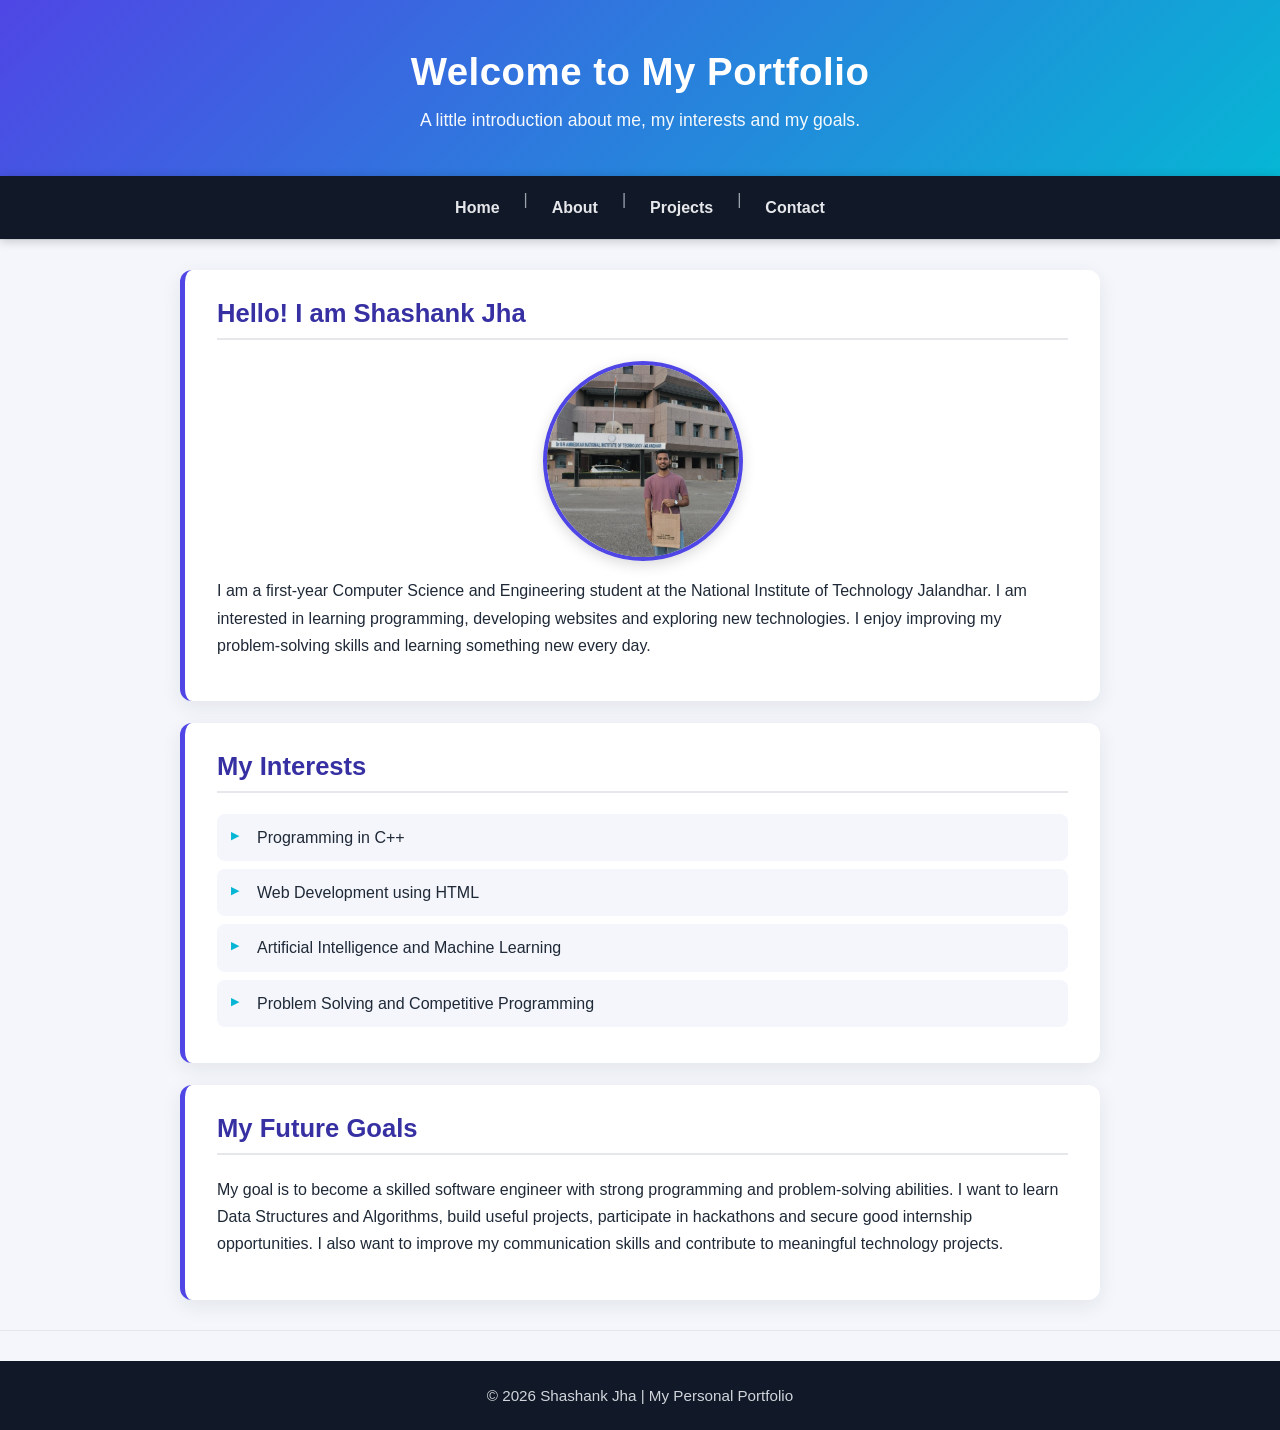
<file: index.html>
<!DOCTYPE html>
<html lang="en">

<head>
    <meta charset="UTF-8">
    <meta name="viewport" content="width=device-width, initial-scale=1.0">
    <title>My Portfolio – Home</title>
    <link rel="stylesheet" href="style.css">
</head>

<body>

    <header>
        <h1>Welcome to My Portfolio</h1>
        <p>A little introduction about me, my interests and my goals.</p>
    </header>

    <nav>
        <a href="index.html">Home</a> |
        <a href="about.html">About</a> |
        <a href="projects.html">Projects</a> |
        <a href="contact.html">Contact</a>
    </nav>

    <hr>

    <main>

        <section>
            <h2>Hello! I am Shashank Jha</h2>

            <img src="photos/profile.jpeg"
                 alt="Profile photograph of Shashank Jha"
                 width="200">

            <p>
                I am a first-year Computer Science and Engineering student
                at the National Institute of Technology Jalandhar.
                I am interested in learning programming, developing websites
                and exploring new technologies.
                I enjoy improving my problem-solving skills and learning
                something new every day.
            </p>
        </section>

        <hr>

        <section>
            <h2>My Interests</h2>

            <ul>
                <li>Programming in C++</li>
                <li>Web Development using HTML</li>
                <li>Artificial Intelligence and Machine Learning</li>
                <li>Problem Solving and Competitive Programming</li>
            </ul>
        </section>

        <hr>

        <section>
            <h2>My Future Goals</h2>

            <p>
                My goal is to become a skilled software engineer with strong
                programming and problem-solving abilities. I want to learn
                Data Structures and Algorithms, build useful projects,
                participate in hackathons and secure good internship
                opportunities. I also want to improve my communication skills
                and contribute to meaningful technology projects.
            </p>
        </section>

    </main>

    <hr>

    <footer>
        <p>&copy; 2026 Shashank Jha | My Personal Portfolio</p>
    </footer>

</body>
</html>
</file>
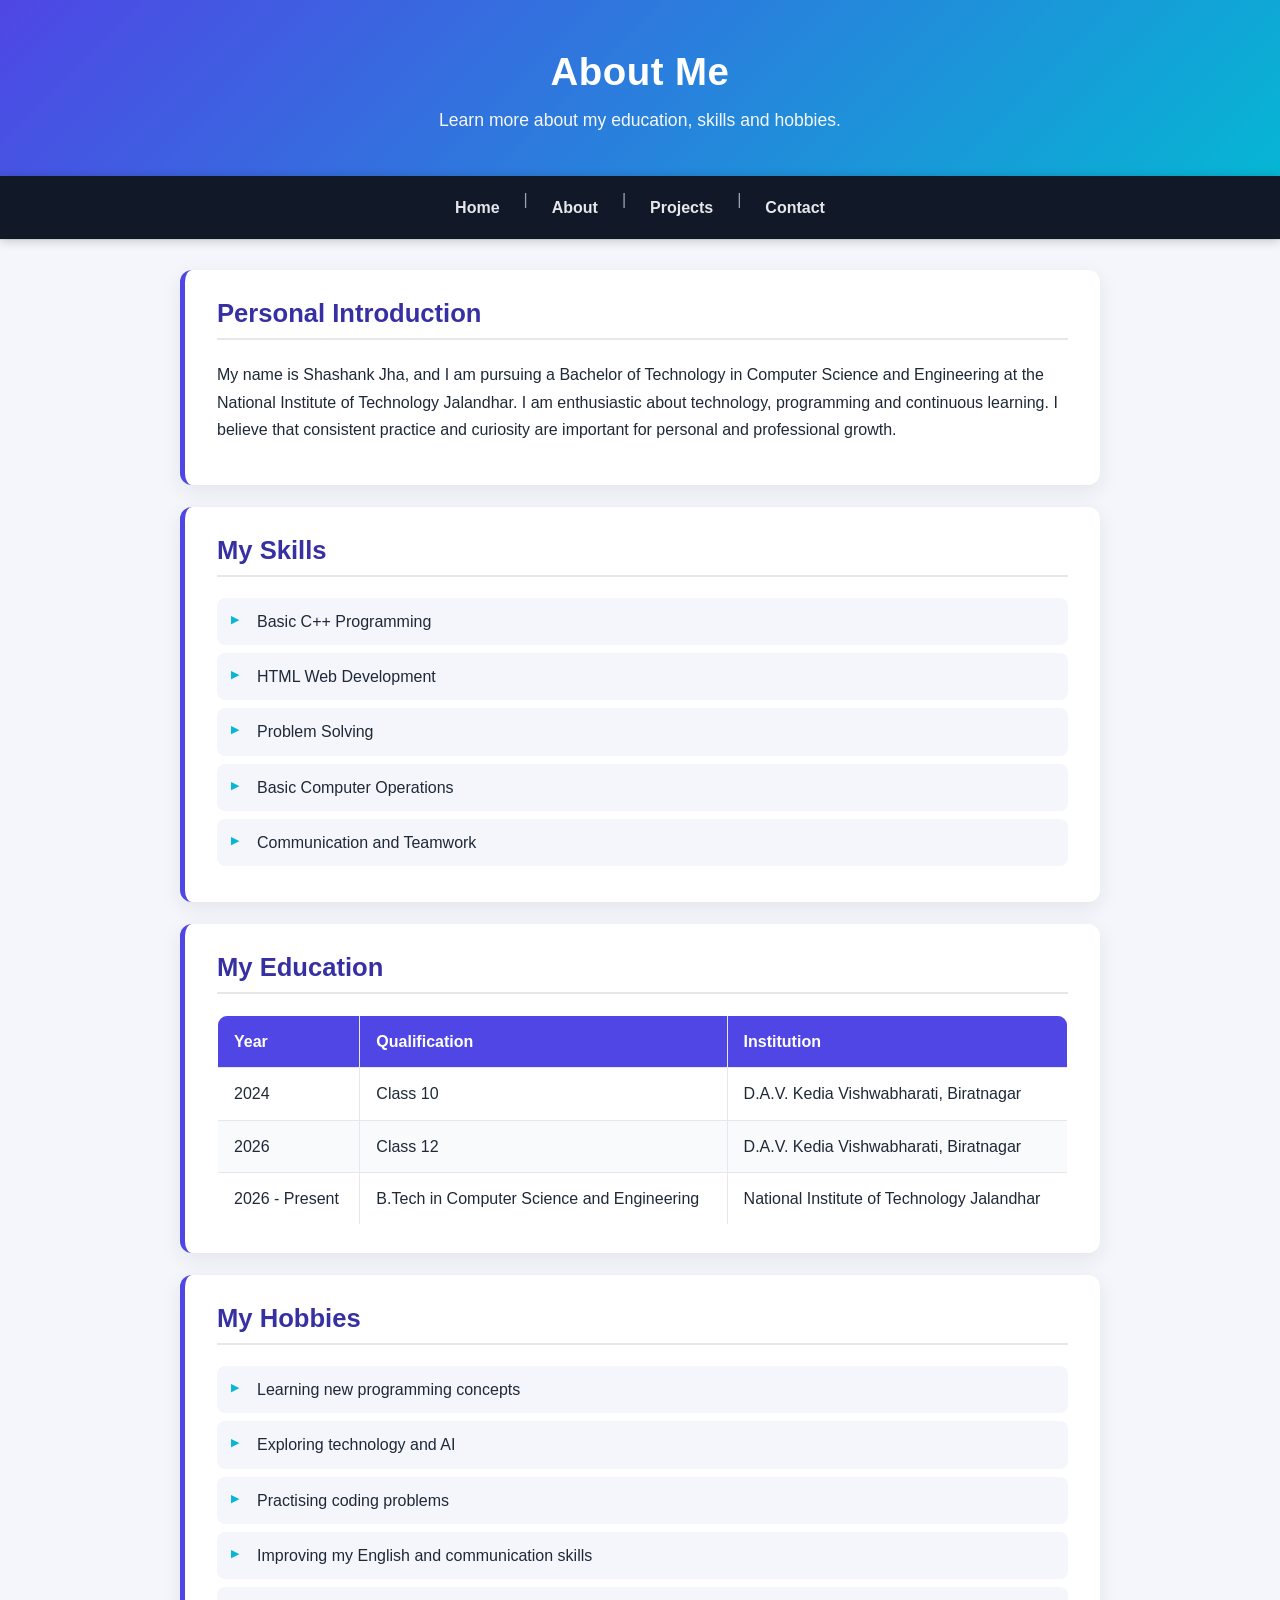
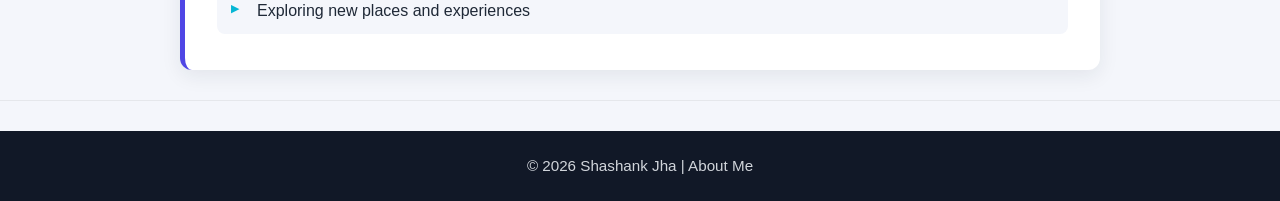
<file: about.html>
<!DOCTYPE html>

<html lang="en">

<head>
    <meta charset="UTF-8">
    <meta name="viewport" content="width=device-width, initial-scale=1.0">
    <title>My Portfolio – About Me</title>
    <link rel="stylesheet" href="style.css">
</head>

<body>

<header>
    <h1>About Me</h1>
    <p>Learn more about my education, skills and hobbies.</p>
</header>

<nav>
    <a href="index.html">Home</a> |
    <a href="about.html">About</a> |
    <a href="projects.html">Projects</a> |
    <a href="contact.html">Contact</a>
</nav>

<hr>

<main>

    <section>
        <h2>Personal Introduction</h2>

        <p>
            My name is Shashank Jha, and I am pursuing a Bachelor of
            Technology in Computer Science and Engineering at the
            National Institute of Technology Jalandhar.
            I am enthusiastic about technology, programming and
            continuous learning. I believe that consistent practice
            and curiosity are important for personal and professional growth.
        </p>
    </section>

    <hr>

    <section>
        <h2>My Skills</h2>

        <ul>
            <li>Basic C++ Programming</li>
            <li>HTML Web Development</li>
            <li>Problem Solving</li>
            <li>Basic Computer Operations</li>
            <li>Communication and Teamwork</li>
        </ul>
    </section>

    <hr>

    <section>
        <h2>My Education</h2>

        <table border="1" cellpadding="8">

            <thead>
                <tr>
                    <th>Year</th>
                    <th>Qualification</th>
                    <th>Institution</th>
                </tr>
            </thead>

            <tbody>
                <tr>
                    <td>2024</td>
                    <td>Class 10</td>
                    <td>D.A.V. Kedia Vishwabharati, Biratnagar</td>
                </tr>

                <tr>
                    <td>2026</td>
                    <td>Class 12</td>
                    <td>D.A.V. Kedia Vishwabharati, Biratnagar</td>
                </tr>

                <tr>
                    <td>2026 - Present</td>
                    <td>B.Tech in Computer Science and Engineering</td>
                    <td>National Institute of Technology Jalandhar</td>
                </tr>
            </tbody>

        </table>
    </section>

    <hr>

    <section>
        <h2>My Hobbies</h2>

        <ul>
            <li>Learning new programming concepts</li>
            <li>Exploring technology and AI</li>
            <li>Practising coding problems</li>
            <li>Improving my English and communication skills</li>
            <li>Exploring new places and experiences</li>
        </ul>
    </section>

</main>

<hr>

<footer>
    <p>&copy; 2026 Shashank Jha | About Me</p>
</footer>

</body>
</html>
</file>
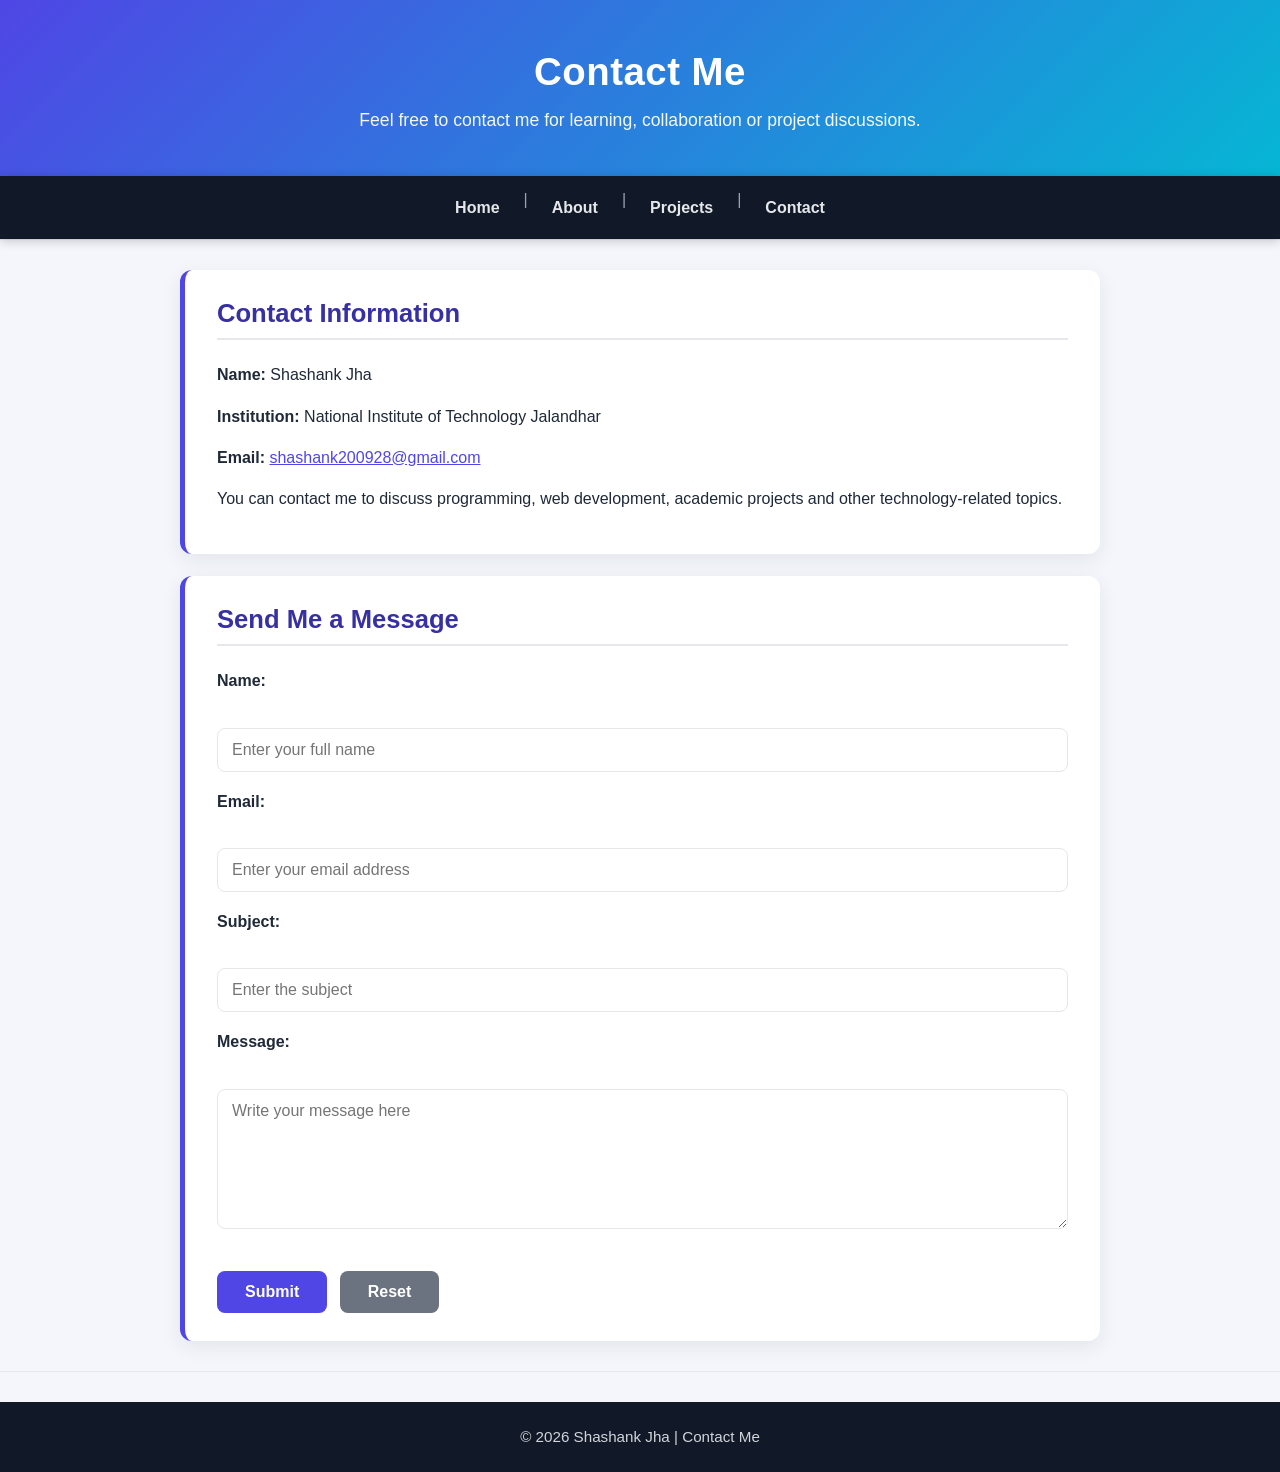
<file: contact.html>
<!DOCTYPE html>
<html lang="en">

<head>
    <meta charset="UTF-8">
    <meta name="viewport" content="width=device-width, initial-scale=1.0">
    <title>My Portfolio – Contact Me</title>
    <link rel="stylesheet" href="style.css">
</head>

<body>

    <header>
        <h1>Contact Me</h1>
        <p>Feel free to contact me for learning, collaboration or project discussions.</p>
    </header>

    <nav>
        <a href="index.html">Home</a> |
        <a href="about.html">About</a> |
        <a href="projects.html">Projects</a> |
        <a href="contact.html">Contact</a>
    </nav>

    <hr>

    <main>

        <section>
            <h2>Contact Information</h2>

            <p><strong>Name:</strong> Shashank Jha</p>

            <p>
                <strong>Institution:</strong>
                National Institute of Technology Jalandhar
            </p>

            <p>
                <strong>Email:</strong>
                <a href="mailto:shashank200928@gmail.com">shashank200928@gmail.com</a>
            </p>

            <p>
                You can contact me to discuss programming, web development,
                academic projects and other technology-related topics.
            </p>
        </section>

        <hr>

        <section>
            <h2>Send Me a Message</h2>

            <form action="#" method="get">

                <p>
                    <label for="name">Name:</label><br>
                    <input type="text"
                           id="name"
                           name="name"
                           placeholder="Enter your full name"
                           required>
                </p>

                <p>
                    <label for="email">Email:</label><br>
                    <input type="email"
                           id="email"
                           name="email"
                           placeholder="Enter your email address"
                           required>
                </p>

                <p>
                    <label for="subject">Subject:</label><br>
                    <input type="text"
                           id="subject"
                           name="subject"
                           placeholder="Enter the subject">
                </p>

                <p>
                    <label for="message">Message:</label><br>
                    <textarea id="message"
                              name="message"
                              rows="6"
                              cols="40"
                              placeholder="Write your message here"
                              required></textarea>
                </p>

                <input type="submit" value="Submit">
                <input type="reset" value="Reset">

            </form>
        </section>

    </main>

    <hr>

    <footer>
        <p>&copy; 2026 Shashank Jha | Contact Me</p>
    </footer>

</body>
</html>
</file>
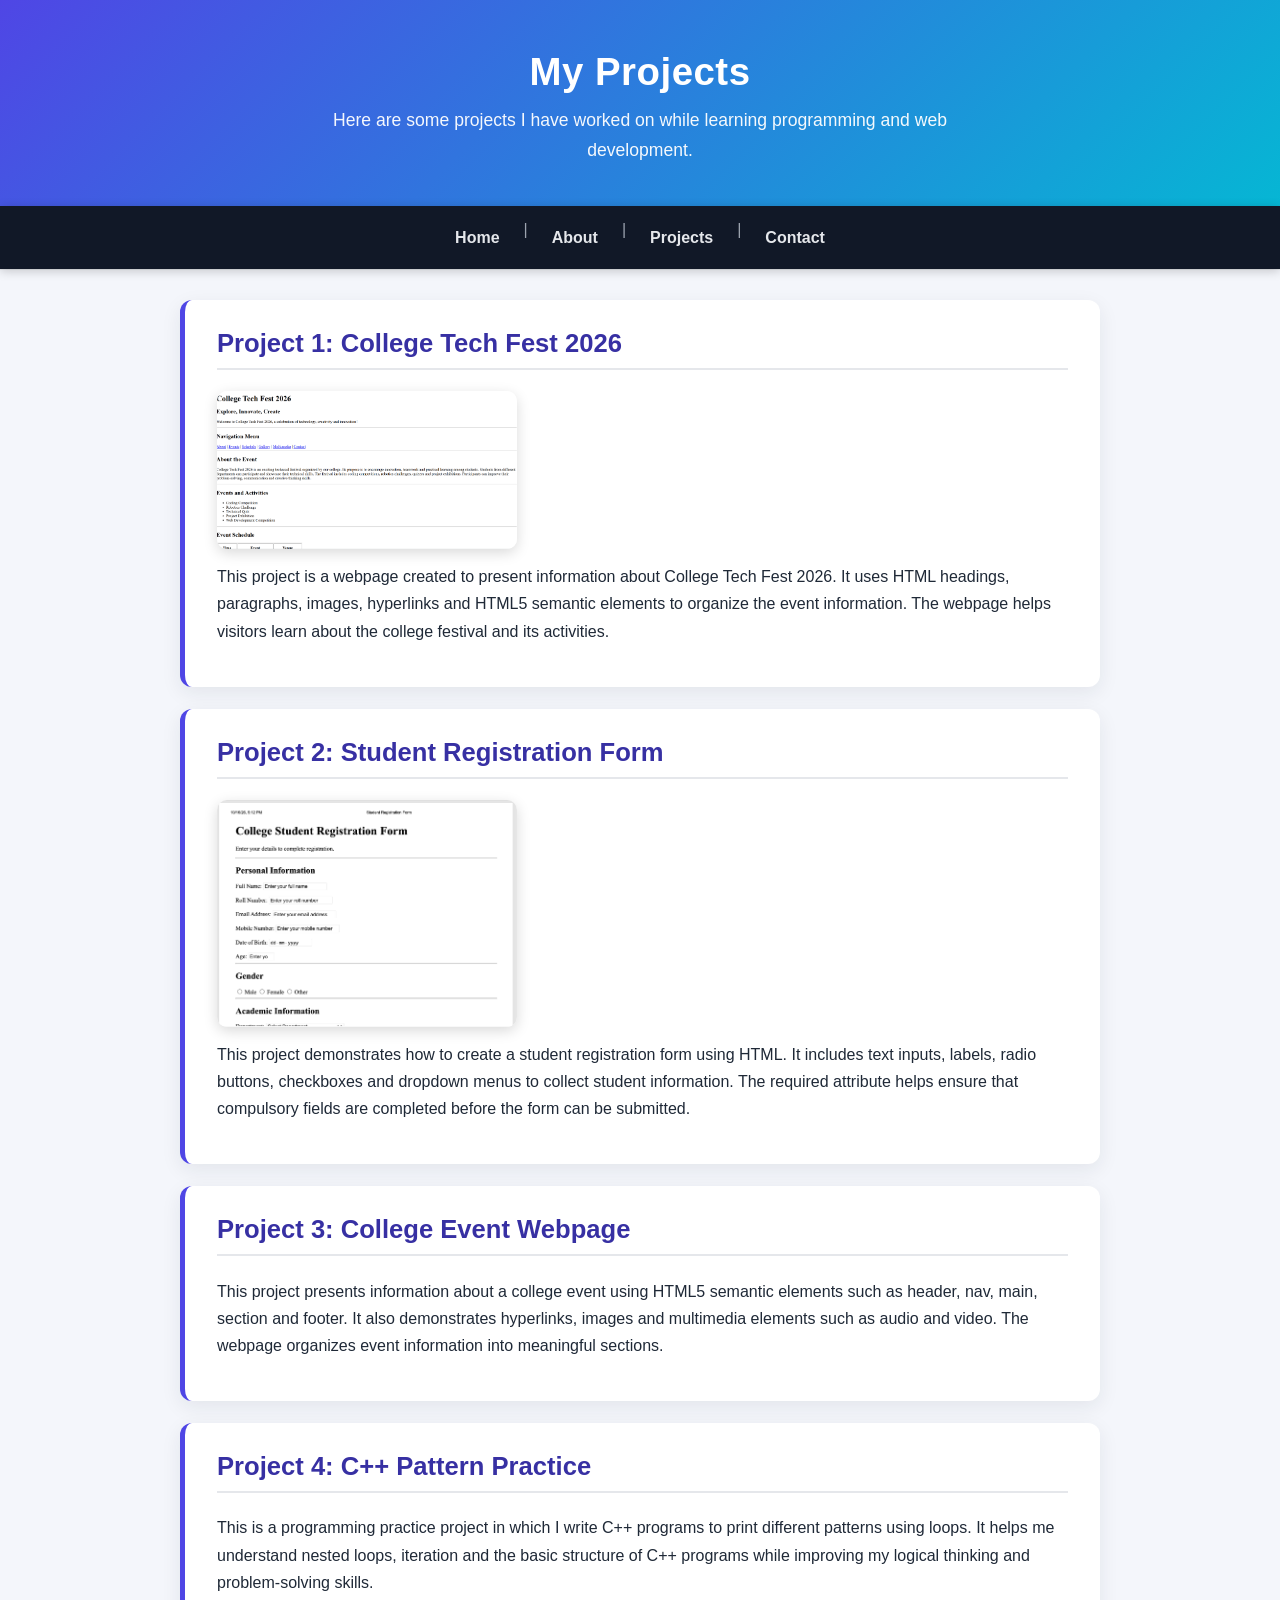
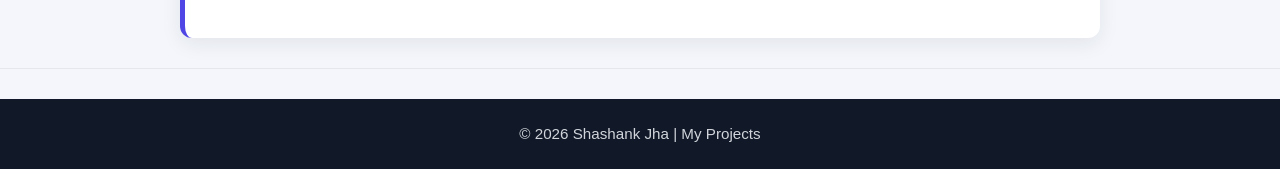
<file: projects.html>
<!DOCTYPE html>
<html lang="en">

<head>
    <meta charset="UTF-8">
    <meta name="viewport" content="width=device-width, initial-scale=1.0">
    <title>My Portfolio – Projects</title>
    <link rel="stylesheet" href="style.css">
</head>

<body>

    <header>
        <h1>My Projects</h1>
        <p>Here are some projects I have worked on while learning programming and web development.</p>
    </header>

    <nav>
        <a href="index.html">Home</a> |
        <a href="about.html">About</a> |
        <a href="projects.html">Projects</a> |
        <a href="contact.html">Contact</a>
    </nav>

    <hr>

    <main>

        <section>
    <h2>Project 1: College Tech Fest 2026</h2>

    <img src="photos/project2.png"
         alt="College Tech Fest 2026 webpage"
         width="300">

    <p>
        This project is a webpage created to present information about
        College Tech Fest 2026. It uses HTML headings, paragraphs,
        images, hyperlinks and HTML5 semantic elements to organize
        the event information. The webpage helps visitors learn about
        the college festival and its activities.
    </p>
</section>
        <hr>

        <section>
            <h2>Project 2: Student Registration Form</h2>

            <img src="photos/project1.png"
                 alt="Photograph representing a student registration form"
                 width="300">

            <p>
                This project demonstrates how to create a student registration
                form using HTML. It includes text inputs, labels, radio buttons,
                checkboxes and dropdown menus to collect student information.
                The required attribute helps ensure that compulsory fields
                are completed before the form can be submitted.
            </p>
        </section>

        <hr>

        <section>
            <h2>Project 3: College Event Webpage</h2>

            <p>
                This project presents information about a college event using
                HTML5 semantic elements such as header, nav, main, section
                and footer. It also demonstrates hyperlinks, images and
                multimedia elements such as audio and video.
                The webpage organizes event information into meaningful sections.
            </p>
        </section>

        <hr>

        <section>
            <h2>Project 4: C++ Pattern Practice</h2>

            <p>
                This is a programming practice project in which I write
                C++ programs to print different patterns using loops.
                It helps me understand nested loops, iteration and
                the basic structure of C++ programs while improving my
                logical thinking and problem-solving skills.
            </p>
        </section>

    </main>

    <hr>

    <footer>
        <p>&copy; 2026 Shashank Jha | My Projects</p>
    </footer>

</body>
</html>
</file>
<file: style.css>
/* ===== Variables ===== */
:root {
  --primary: #4f46e5;
  --primary-dark: #3730a3;
  --accent: #06b6d4;
  --bg: #f4f6fb;
  --card: #ffffff;
  --text: #1f2937;
  --muted: #6b7280;
  --border: #e5e7eb;
  --radius: 12px;
  --shadow: 0 6px 20px rgba(31, 41, 55, 0.08);
}

/* ===== Base ===== */
* { box-sizing: border-box; }

html { scroll-behavior: smooth; }

body {
  margin: 0;
  font-family: 'Segoe UI', Roboto, 'Helvetica Neue', Arial, sans-serif;
  line-height: 1.7;
  color: var(--text);
  background: var(--bg);
}

/* ===== Header ===== */
header {
  background: linear-gradient(135deg, var(--primary), var(--accent));
  color: #fff;
  text-align: center;
  padding: 48px 20px 40px;
}

header h1 {
  margin: 0 0 10px;
  font-size: 2.4rem;
  letter-spacing: 0.5px;
}

header p {
  margin: 0 auto;
  max-width: 700px;
  font-size: 1.1rem;
  opacity: 0.95;
}

/* ===== Navigation ===== */
nav {
  position: sticky;
  top: 0;
  z-index: 100;
  display: flex;
  flex-wrap: wrap;
  justify-content: center;
  gap: 6px;
  padding: 10px;
  background: #111827;
  color: #9ca3af; /* colour of the | separators */
  box-shadow: 0 2px 10px rgba(0, 0, 0, 0.2);
}

nav a {
  color: #e5e7eb;
  text-decoration: none;
  font-weight: 600;
  padding: 8px 18px;
  border-radius: 999px;
  transition: background 0.25s, color 0.25s, transform 0.25s;
}

nav a:hover,
nav a:focus {
  background: var(--accent);
  color: #fff;
  transform: translateY(-2px);
}

nav a:active { transform: translateY(0); }

/* ===== Layout ===== */
main {
  max-width: 960px;
  margin: 30px auto;
  padding: 0 20px;
}

section {
  background: var(--card);
  padding: 28px 32px;
  border-radius: var(--radius);
  box-shadow: var(--shadow);
  border-left: 5px solid var(--primary);
  transition: transform 0.25s, box-shadow 0.25s;
}

section:hover {
  transform: translateY(-3px);
  box-shadow: 0 10px 26px rgba(31, 41, 55, 0.14);
}

/* The hr tags between sections act as spacers */
main hr {
  border: 0;
  height: 22px;
  margin: 0;
  background: transparent;
}

/* hr outside main (under nav, above footer) */
body > hr {
  border: 0;
  height: 1px;
  margin: 0;
  background: var(--border);
}

/* ===== Typography ===== */
h1, h2, h3 { line-height: 1.25; }

section h2 {
  margin-top: 0;
  color: var(--primary-dark);
  font-size: 1.6rem;
  padding-bottom: 8px;
  border-bottom: 2px solid var(--border);
}

p { margin: 0 0 14px; }

a { color: var(--primary); }
a:hover { color: var(--primary-dark); }

/* ===== Images ===== */
img {
  display: block;
  max-width: 100%;
  height: auto;
  margin: 14px 0;
  border-radius: 10px;
  box-shadow: 0 4px 14px rgba(0, 0, 0, 0.15);
}

/* Profile photo on the home page: round and centred */
img[alt^='Profile'] {
  margin: 16px auto;
  border-radius: 50%;
  border: 4px solid var(--primary);
  aspect-ratio: 1 / 1;
  object-fit: cover;
}

/* ===== Lists ===== */
ul {
  list-style: none;
  padding: 0;
  margin: 0;
}

ul li {
  position: relative;
  padding: 10px 14px 10px 40px;
  margin-bottom: 8px;
  background: var(--bg);
  border-radius: 8px;
  transition: background 0.25s, transform 0.25s;
}

ul li::before {
  content: '\25B6';
  position: absolute;
  left: 14px;
  top: 12px;
  font-size: 0.7rem;
  color: var(--accent);
}

ul li:hover {
  background: #e0e7ff;
  transform: translateX(4px);
}

ol { padding-left: 24px; }

/* ===== Tables ===== */
table {
  width: 100%;
  border-collapse: collapse;
  margin-top: 10px;
  overflow: hidden;
  border-radius: 10px;
  border: 1px solid var(--border);
}

th, td {
  padding: 12px 16px;
  text-align: left;
  border: 1px solid var(--border);
}

thead th {
  background: var(--primary);
  color: #fff;
  font-weight: 600;
}

tbody tr:nth-child(even) { background: #f9fafb; }
tbody tr:hover { background: #e0e7ff; }

/* ===== Buttons ===== */
button,
input[type='submit'],
input[type='reset'],
.btn {
  display: inline-block;
  padding: 12px 28px;
  border: none;
  border-radius: 8px;
  background: var(--primary);
  color: #fff;
  font-size: 1rem;
  font-weight: 600;
  text-decoration: none;
  cursor: pointer;
  transition: background 0.25s, transform 0.2s, box-shadow 0.25s;
}

button:hover,
input[type='submit']:hover,
input[type='reset']:hover,
.btn:hover {
  background: var(--primary-dark);
  color: #fff;
  transform: translateY(-2px);
  box-shadow: 0 6px 14px rgba(79, 70, 229, 0.35);
}

input[type='reset'] {
  background: var(--muted);
  margin-left: 8px;
}

/* ===== Forms (Contact page) ===== */
form { margin-top: 10px; }

label {
  display: block;
  margin: 16px 0 6px;
  font-weight: 600;
  color: var(--text);
}

input[type='text'],
input[type='email'],
input[type='tel'],
input[type='password'],
input[type='number'],
input[type='url'],
input[type='date'],
select,
textarea {
  width: 100%;
  padding: 12px 14px;
  font-family: inherit;
  font-size: 1rem;
  color: var(--text);
  background: #fff;
  border: 1.5px solid var(--border);
  border-radius: 8px;
  transition: border-color 0.25s, box-shadow 0.25s;
}

textarea {
  min-height: 140px;
  resize: vertical;
}

input:focus,
select:focus,
textarea:focus {
  outline: none;
  border-color: var(--primary);
  box-shadow: 0 0 0 4px rgba(79, 70, 229, 0.15);
}

input[type='radio'],
input[type='checkbox'] {
  width: auto;
  margin-right: 6px;
  accent-color: var(--primary);
}

fieldset {
  border: 1.5px solid var(--border);
  border-radius: 10px;
  padding: 14px 18px;
  margin: 16px 0;
}

legend {
  padding: 0 8px;
  font-weight: 600;
  color: var(--primary-dark);
}

form button,
form input[type='submit'] { margin-top: 20px; }

/* ===== Footer ===== */
footer {
  margin-top: 30px;
  padding: 22px 20px;
  background: #111827;
  color: #d1d5db;
  text-align: center;
}

footer p { margin: 0; font-size: 0.95rem; }

/* ===== Tablet ===== */
@media (max-width: 768px) {
  header { padding: 36px 16px 30px; }
  header h1 { font-size: 2rem; }
  section { padding: 22px 20px; }
  section h2 { font-size: 1.4rem; }
}

/* ===== Mobile ===== */
@media (max-width: 480px) {
  header h1 { font-size: 1.6rem; }
  header p { font-size: 1rem; }

  nav {
    flex-direction: column;
    align-items: stretch;
    text-align: center;
  }

  main { padding: 0 12px; margin: 20px auto; }
  section { padding: 18px 14px; }

  /* let wide tables scroll sideways instead of breaking the layout */
  table {
    display: block;
    overflow-x: auto;
    white-space: nowrap;
  }

  button,
  input[type='submit'],
  input[type='reset'] {
    width: 100%;
    margin: 10px 0 0;
  }
}
</file>
